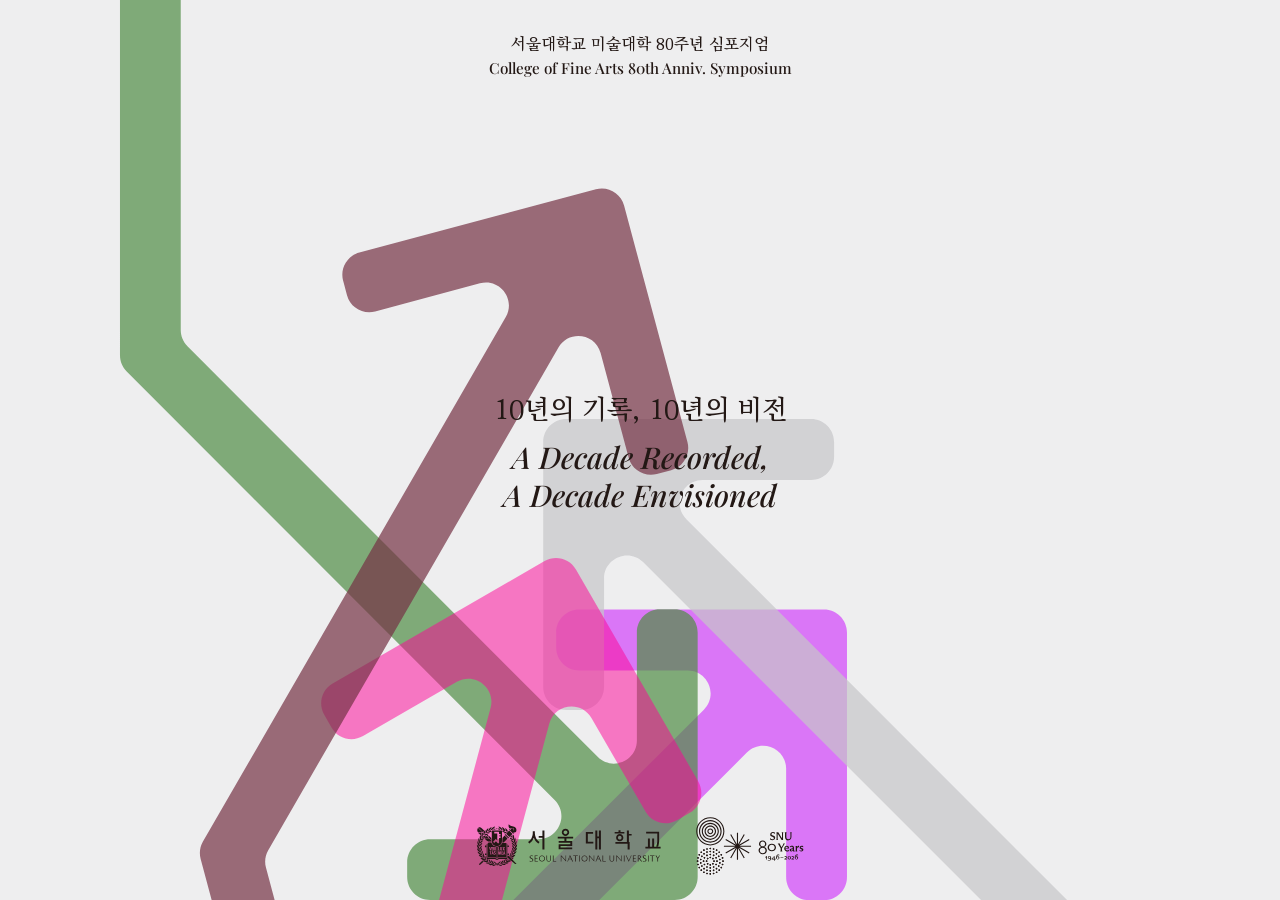
<file: index.html>
<!doctype html>
<html lang="ko" data-revision="12">
  <head>
    <meta charset="utf-8" />
    <meta
      name="viewport"
      content="width=device-width,initial-scale=1,viewport-fit=cover"
    />
    <meta name="theme-color" content="#EEEEEF" />
    <meta name="apple-mobile-web-app-capable" content="yes" />
    <meta name="mobile-web-app-capable" content="yes" />
    <meta
      name="apple-mobile-web-app-status-bar-style"
      content="black-translucent"
    />
    <meta name="apple-mobile-web-app-title" content="궤적 그리기" />
    <link rel="manifest" href="manifest.webmanifest?v=12" />
    <meta
      name="description"
      content="10년의 기록, 10년의 비전. 사진 속 색으로 나만의 궤적과 포스터를 만드세요."
    />
    <meta name="referrer" content="no-referrer" />
    <title>궤적 그리기 · Create Trajectories</title>
    <link
      rel="icon"
      type="image/png"
      sizes="32x32"
      href="assets/favicon-32.png?v=2"
    />
    <link rel="icon" type="image/svg+xml" href="assets/favicon.svg?v=2" />
    <link
      rel="apple-touch-icon"
      sizes="180x180"
      href="assets/apple-touch-icon.png?v=2"
    />
    <link rel="stylesheet" href="styles.css?v=12" />
    <link
      rel="preload"
      as="font"
      href="assets/fonts/KoPubWorldBatang-Medium.woff2"
      type="font/woff2"
      crossorigin
    />
    <link
      rel="preload"
      as="font"
      href="assets/fonts/PlayfairDisplay-Italic.ttf"
      type="font/ttf"
      crossorigin
    />
    <script src="supabase-config.js" defer></script>
    <script src="core.js" defer></script>
    <script src="archive.js?v=11" defer></script>
    <script src="app.js?v=11" defer></script>
  </head>
  <body>
    <div id="page-background" aria-hidden="true"></div>
    <main id="experience">
      <section id="landing" class="screen" aria-labelledby="landing-title">
        <button
          id="enter"
          class="landing-enter"
          aria-label="궤적 그리기 시작 / Start Create Trajectories"
        >
          <div id="landing-art" aria-hidden="true"></div>
          <img
            class="landing-marks"
            src="assets/landing-marks.svg"
            alt="서울대학교 · 개교 80주년"
          />
          <p class="landing-eyebrow">
            서울대학교 미술대학 80주년 심포지엄<i lang="en"
              >College of Fine Arts 80th Anniv. Symposium</i
            >
          </p>
          <h1 id="landing-title">
            10년의 기록, 10년의 비전<i lang="en"
              >A Decade Recorded,<br />A Decade Envisioned</i
            >
          </h1>
        </button>
      </section>
      <section id="home" class="screen" hidden aria-labelledby="home-title">
        <div id="stripe-field" aria-hidden="true"></div>
        <h1 id="home-title">궤적 그리기<i lang="en">Create Trajectories</i></h1>
        <button class="info-button" data-action="info" lang="en">INFO</button
        ><button
          id="take-photo"
          class="vertical-action camera-action"
          data-stripe="3"
        >
          <span>촬영하기 <i lang="en">Take a Photo</i></span></button
        ><button
          id="choose-photo"
          class="vertical-action library-action"
          data-stripe="4"
        >
          <span>가져오기 <i lang="en">Choose a Photo</i></span>
        </button>
        <button
          id="home-archive"
          class="vertical-action archive-action"
          data-stripe="1"
          data-action="archive"
        >
          <span>궤적 아카이브 <i lang="en">Archive</i></span>
        </button>
        <footer class="logo-bar" aria-label="관련 기관">
          <a
            class="logo-link"
            href="https://art.snu.ac.kr/"
            target="_blank"
            rel="noopener noreferrer"
            ><img src="assets/logo-fine-arts.svg" alt="서울대학교 미술대학"
          /></a>
          <a
            class="logo-link"
            href="https://visualarts.snu.ac.kr/"
            target="_blank"
            rel="noopener noreferrer"
            ><img src="assets/logo-visual-arts.svg" alt="서울대학교 조형연구소"
          /></a>
          <span class="logo-link"
            ><img src="assets/logo-project-1010.svg" alt="SNU 10-10 Project"
          /></span>
          <a
            class="logo-link"
            href="https://www.snu.ac.kr/80th-anniversary/"
            target="_blank"
            rel="noopener noreferrer"
            ><img
              src="assets/logo-anniversary.svg"
              alt="서울대학교 80주년 기념 엠블럼"
          /></a>
        </footer>
      </section>
      <section id="photo" class="screen" hidden aria-label="선택한 사진">
        <div class="photo-backdrop" aria-hidden="true">
          <img
            class="photo-decoration"
            src="assets/photo-decoration.svg"
            alt=""
          />
          <img
            class="photo-decoration desktop-decoration"
            src="assets/photo-decoration-2.svg"
            alt=""
          />
          <img
            class="photo-decoration desktop-decoration"
            src="assets/photo-decoration-3.svg"
            alt=""
          />
        </div>
        <div class="photo-content">
          <div class="photo-frame">
            <img
              id="photo-preview"
              alt="선택한 사진"
              aria-describedby="photo-notice"
            />
            <p id="photo-notice">* 선택된 사진은 궤적 아카이브에 저장됩니다.</p>
          </div>
          <div class="create-area">
            <button id="create" class="color-button">
              <span>그리기</span><i lang="en">Create</i>
            </button>
          </div>
        </div>
        <button
          class="back-button"
          data-action="home"
          aria-label="홈으로 돌아가기"
        >
          <svg viewBox="44 38 48 49" aria-hidden="true">
            <path
              d="M89.0535 72.5939H88.4571C87.9476 72.5939 87.5344 73.0109 87.5344 73.5249V77.9168C87.5344 78.7474 86.5395 79.1621 85.9579 78.5753L68.7695 61.2318C68.5966 61.0573 68.3619 60.9592 68.1169 60.9592H49.3646C48.8552 60.9592 48.4419 60.5421 48.4419 60.0281V40.9311C48.4419 40.417 48.0286 40 47.5192 40H46.9227C46.4133 40 46 40.417 46 40.9311V62.492C46 63.0061 46.4133 63.4231 46.9227 63.4231H67.1049C67.3499 63.4231 67.5846 63.5213 67.7575 63.6957L84.2304 80.3173C84.812 80.9041 84.3998 81.9079 83.5778 81.9079H79.2252C78.7157 81.9079 78.3025 82.3249 78.3025 82.839V83.4408C78.3025 83.9548 78.7157 84.3719 79.2252 84.3719H89.0535C89.563 84.3719 89.9763 83.9548 89.9763 83.4408V73.5238C89.9763 73.0097 89.563 72.5927 89.0535 72.5927"
              fill="currentColor"
            />
          </svg>
        </button>
      </section>
      <section
        id="processing"
        class="screen"
        hidden
        aria-labelledby="processing-label"
        aria-busy="true"
      >
        <div id="process-frames" aria-hidden="true"></div>
        <p id="processing-label" class="sr-only">
          사진의 색과 선에서 궤적을 그리고 있습니다.
        </p>
      </section>
      <section id="finish" class="screen" hidden aria-label="완성된 궤적">
        <div class="finished-art">
          <img id="result-preview" alt="사진에서 생성한 궤적과 날짜" />
        </div>
        <div class="finish-actions">
          <button id="download" class="color-button">
            <span>다운로드</span><i lang="en">Download</i></button
          ><button id="restart" class="color-button">
            <span>다시하기</span><i lang="en">Restart</i>
          </button>
          <button id="open-record" class="color-button">
            <span>궤적 아카이브</span><i lang="en">Archive</i>
          </button>
        </div>
        <p id="archive-status" class="sr-only" role="status"></p>
      </section>
      <section id="info" class="screen" hidden aria-labelledby="info-title">
        <div id="info-art" aria-hidden="true"></div>
        <button
          id="close-info"
          class="back-button"
          aria-label="이전 화면으로 돌아가기"
        >
          <svg viewBox="44 38 48 49" aria-hidden="true">
            <path
              d="M89.0535 72.5939H88.4571C87.9476 72.5939 87.5344 73.0109 87.5344 73.5249V77.9168C87.5344 78.7474 86.5395 79.1621 85.9579 78.5753L68.7695 61.2318C68.5966 61.0573 68.3619 60.9592 68.1169 60.9592H49.3646C48.8552 60.9592 48.4419 60.5421 48.4419 60.0281V40.9311C48.4419 40.417 48.0286 40 47.5192 40H46.9227C46.4133 40 46 40.417 46 40.9311V62.492C46 63.0061 46.4133 63.4231 46.9227 63.4231H67.1049C67.3499 63.4231 67.5846 63.5213 67.7575 63.6957L84.2304 80.3173C84.812 80.9041 84.3998 81.9079 83.5778 81.9079H79.2252C78.7157 81.9079 78.3025 82.3249 78.3025 82.839V83.4408C78.3025 83.9548 78.7157 84.3719 79.2252 84.3719H89.0535C89.563 84.3719 89.9763 83.9548 89.9763 83.4408V73.5238C89.9763 73.0097 89.563 72.5927 89.0535 72.5927"
              fill="currentColor"
            />
          </svg>
        </button>
        <h1 id="info-title" class="sr-only">궤적 그리기 소개</h1>
        <div class="info-copy">
          <div lang="ko">
            <p>
              ‘궤적 그리기’는 서울대학교 80주년 개교를 기념하여 미술대학에서
              주최한 심포지엄 &lt;10년의 기록, 10년의 비전&gt;의 참여 디자인
              프로그램이다.
            </p>
            <p>
              8개의 학과와 연합 전공은 8개의 화살표가 되어, 새로운 궤적을
              만들어낸다. 참가자가 입력한 이미지의 값에 따라, 각기 다른 화살표
              조합이 생겨난다.
            </p>
            <p>
              이 웹사이트는 김연주, 이정아, 크리스 하마모토가 함께 만들었다.
            </p>
          </div>
          <div lang="en">
            <p>
              ‘Create Tra&shy;jec&shy;to&shy;ries’ is a
              par&shy;tic&shy;i&shy;pa&shy;tory design program for &lt;A decade
              Recorded, A decade Envisioned&gt;, a sym&shy;po&shy;sium
              or&shy;ga&shy;nized by the Col&shy;lege of Fine Arts to
              com&shy;mem&shy;o&shy;rate the 80th
              an&shy;ni&shy;ver&shy;sa&shy;ry of Seoul Na&shy;tion&shy;al
              Uni&shy;ver&shy;si&shy;ty.
            </p>
            <p>
              The eight de&shy;part&shy;ments and
              in&shy;ter&shy;dis&shy;ci&shy;pli&shy;nary pro&shy;grams take the
              form of eight ar&shy;rows, com&shy;ing to&shy;geth&shy;er to
              create new tra&shy;jec&shy;to&shy;ries. Dif&shy;fer&shy;ent
              com&shy;bi&shy;na&shy;tions of ar&shy;rows are
              gen&shy;er&shy;at&shy;ed based on val&shy;ues de&shy;rived from
              im&shy;ages up&shy;load&shy;ed by par&shy;tic&shy;i&shy;pants.
            </p>
            <p>
              This website was created by Yeonjoo Kim, Jung Ah Lee, and Chris
              Hamamoto.
            </p>
          </div>
        </div>
      </section>
      <section
        id="gallery"
        class="screen gallery-screen"
        hidden
        aria-labelledby="gallery-title"
      >
        <header class="gallery-header">
          <button
            class="back-button"
            data-action="home"
            aria-label="홈으로 돌아가기"
          >
            <svg viewBox="44 38 48 49" aria-hidden="true">
              <path
                d="M89.0535 72.5939H88.4571C87.9476 72.5939 87.5344 73.0109 87.5344 73.5249V77.9168C87.5344 78.7474 86.5395 79.1621 85.9579 78.5753L68.7695 61.2318C68.5966 61.0573 68.3619 60.9592 68.1169 60.9592H49.3646C48.8552 60.9592 48.4419 60.5421 48.4419 60.0281V40.9311C48.4419 40.417 48.0286 40 47.5192 40H46.9227C46.4133 40 46 40.417 46 40.9311V62.492C46 63.0061 46.4133 63.4231 46.9227 63.4231H67.1049C67.3499 63.4231 67.5846 63.5213 67.7575 63.6957L84.2304 80.3173C84.812 80.9041 84.3998 81.9079 83.5778 81.9079H79.2252C78.7157 81.9079 78.3025 82.3249 78.3025 82.839V83.4408C78.3025 83.9548 78.7157 84.3719 79.2252 84.3719H89.0535C89.563 84.3719 89.9763 83.9548 89.9763 83.4408V73.5238C89.9763 73.0097 89.563 72.5927 89.0535 72.5927"
                fill="currentColor"
              />
            </svg>
          </button>
          <h1 id="gallery-title">
            궤적 아카이브<i lang="en">Trajectory Archive</i>
          </h1>
        </header>
        <p id="gallery-status" role="status"></p>
        <div
          id="gallery-scroll"
          class="gallery-scroll"
          tabindex="0"
          role="region"
          aria-label="최신순 궤적 목록"
        >
          <div id="gallery-grid" class="gallery-grid"></div>
          <div id="gallery-sentinel" aria-hidden="true"></div>
          <button id="gallery-more" class="text-button" hidden>
            궤적 더 불러오기
          </button>
        </div>
      </section>
      <section
        id="record"
        class="screen record-screen"
        hidden
        aria-labelledby="record-title"
      >
        <header class="record-header">
          <button
            class="back-button"
            data-action="archive"
            aria-label="아카이브로 돌아가기"
          >
            <svg viewBox="44 38 48 49" aria-hidden="true">
              <path
                d="M89.0535 72.5939H88.4571C87.9476 72.5939 87.5344 73.0109 87.5344 73.5249V77.9168C87.5344 78.7474 86.5395 79.1621 85.9579 78.5753L68.7695 61.2318C68.5966 61.0573 68.3619 60.9592 68.1169 60.9592H49.3646C48.8552 60.9592 48.4419 60.5421 48.4419 60.0281V40.9311C48.4419 40.417 48.0286 40 47.5192 40H46.9227C46.4133 40 46 40.417 46 40.9311V62.492C46 63.0061 46.4133 63.4231 46.9227 63.4231H67.1049C67.3499 63.4231 67.5846 63.5213 67.7575 63.6957L84.2304 80.3173C84.812 80.9041 84.3998 81.9079 83.5778 81.9079H79.2252C78.7157 81.9079 78.3025 82.3249 78.3025 82.839V83.4408C78.3025 83.9548 78.7157 84.3719 79.2252 84.3719H89.0535C89.563 84.3719 89.9763 83.9548 89.9763 83.4408V73.5238C89.9763 73.0097 89.563 72.5927 89.0535 72.5927"
                fill="currentColor"
              />
            </svg>
          </button>
          <h1 id="record-title">
            궤적 아카이브<i lang="en">Trajectory Archive</i>
          </h1>
        </header>
        <p id="record-description" class="sr-only" role="status"></p>
        <div class="record-media" id="record-media">
          <div id="record-images" hidden>
            <figure>
              <img id="record-photo" alt="궤적의 바탕이 된 사진" />
            </figure>
            <figure>
              <img
                id="record-arrows"
                alt="사진에서 만들어진 궤적과 생성 날짜"
              />
            </figure>
          </div>
          <button
            id="delete-record"
            class="delete-button"
            aria-label="내 게시물 삭제"
            hidden
          >
            <svg
              width="16"
              height="22"
              viewBox="0 0 16 22"
              fill="none"
              aria-hidden="true"
            >
              <path
                d="M11.9898 0C13.0288 7.02079e-05 13.9719 0.607983 14.4019 1.55371L15.5484 4.07715C15.7588 4.54 15.8319 5.05358 15.7584 5.55664L13.7867 19.0332C13.5963 20.3346 12.4798 21.2996 11.1646 21.2998H4.62167C3.30644 21.2997 2.19005 20.3346 1.9996 19.0332L0.0279215 5.55664C-0.0455634 5.05367 0.0266515 4.53993 0.236906 4.07715L1.38437 1.55371C1.81446 0.607969 2.75751 5.22471e-05 3.79648 0H11.9898ZM1.33749 5.53125L3.28573 18.8457C3.3829 19.5085 3.95182 19.9999 4.62167 20H11.1646C11.8344 19.9998 12.4024 19.5084 12.4996 18.8457L14.4488 5.53125H1.33749ZM5.20077 6.92285C5.55946 6.92303 5.85091 7.21458 5.85116 7.57324V17.1885C5.85101 17.5472 5.55952 17.8377 5.20077 17.8379C4.84208 17.8377 4.55151 17.5472 4.55136 17.1885V7.57324C4.55161 7.21462 4.84215 6.92309 5.20077 6.92285ZM7.89316 6.92285C8.25184 6.92303 8.54329 7.21458 8.54355 7.57324V17.1885C8.5434 17.5472 8.2519 17.8377 7.89316 17.8379C7.5344 17.8377 7.24389 17.5472 7.24374 17.1885V7.57324C7.24399 7.21457 7.53446 6.92301 7.89316 6.92285ZM10.5855 6.92285C10.9442 6.92303 11.2357 7.21458 11.2359 7.57324V17.1885C11.2358 17.5472 10.9443 17.8377 10.5855 17.8379C10.2267 17.8378 9.93627 17.5473 9.93612 17.1885V7.57324C9.93638 7.21452 10.2268 6.92292 10.5855 6.92285ZM3.79648 1.30078C3.2672 1.30083 2.78607 1.61 2.56698 2.0918L1.5953 4.23047H14.191L13.2184 2.0918C12.9992 1.61012 12.519 1.30085 11.9898 1.30078H3.79648Z"
                fill="currentColor"
              />
            </svg>
          </button>
        </div>
        <nav class="record-navigation" aria-label="게시물 이동">
          <button
            id="record-prev"
            class="arrow-button post-arrow"
            aria-label="이전 게시물"
            disabled
          >
            <svg viewBox="0 0 142.56 270.11" aria-hidden="true">
              <path
                d="M0,66.02V5.67C0,2.54,2.54,0,5.67,0h60.35c3.13,0,5.67,2.54,5.67,5.67v3.66c0,3.13-2.54,5.67-5.67,5.67h-26.72c-5.05,0-7.58,6.11-4.01,9.68l105.61,105.61c1.06,1.06,1.66,2.51,1.66,4.01v130.15c0,3.13-2.54,5.67-5.67,5.67H5.67c-3.13,0-5.67-2.54-5.67-5.67v-3.66c0-3.13,2.54-5.67,5.67-5.67h116.22c3.13,0,5.67-2.54,5.67-5.67v-108.94c0-1.5-.6-2.95-1.66-4.01L24.68,35.28c-3.57-3.57-9.68-1.04-9.68,4.01v26.74c0,3.13-2.54,5.67-5.67,5.67h-3.66C2.54,71.69,0,69.15,0,66.02Z"
                fill="currentColor"
              />
            </svg>
          </button>
          <button
            id="record-next"
            class="arrow-button post-arrow"
            aria-label="다음 게시물"
            disabled
          >
            <svg viewBox="0 0 270.06 270.06" aria-hidden="true">
              <path
                d="M198.37,5.67v3.66c0,3.13,2.54,5.67,5.67,5.67h26.73c5.05,0,7.58,6.11,4.01,9.68l-105.55,105.55c-1.06,1.06-1.66,2.51-1.66,4.01v115.15c0,3.13-2.54,5.67-5.67,5.67H5.67c-3.13,0-5.67,2.54-5.67,5.67v3.66c0,3.13,2.54,5.67,5.67,5.67h131.22c3.13,0,5.67-2.54,5.67-5.67v-123.94c0-1.5.6-2.95,1.66-4.01l101.16-101.16c3.57-3.57,9.68-1.04,9.68,4.01v26.73c0,3.13,2.54,5.67,5.67,5.67h3.66c3.13,0,5.67-2.54,5.67-5.67V5.67c0-3.13-2.54-5.67-5.67-5.67h-60.35c-3.13,0-5.67,2.54-5.67,5.67Z"
                fill="currentColor"
              />
            </svg>
          </button>
        </nav>
        <button id="retry-cloud" class="text-button" hidden>
          온라인 저장 다시 시도 ↗
        </button>
      </section>
    </main>
    <input
      id="camera-file"
      type="file"
      accept="image/*"
      capture="environment"
      hidden
    /><input id="library-file" type="file" accept="image/*" hidden />
    <p id="status" class="sr-only" role="status" aria-live="polite"></p>
    <div id="error" class="error-toast" role="alert" hidden>
      <span id="error-message"></span>
      <button id="retry-error-save" hidden>저장 다시 시도</button>
      <button id="dismiss-error" aria-label="오류 메시지 닫기">×</button>
    </div>
    <dialog
      id="delete-dialog"
      aria-labelledby="delete-title"
      aria-describedby="delete-description"
    >
      <h2 id="delete-title">게시물을 삭제할까요?</h2>
      <p id="delete-description">
        사진·궤적·포스터가 이 브라우저와 온라인 아카이브에서 삭제됩니다. 삭제
        후에는 되돌릴 수 없습니다.
      </p>
      <div class="delete-actions">
        <button type="button" id="cancel-delete" class="color-button">
          <span>취소</span><i lang="en">Cancel</i>
        </button>
        <button type="button" id="confirm-delete" class="color-button">
          <span>삭제</span><i lang="en">Delete</i>
        </button>
      </div>
      <p id="delete-progress" role="status"></p>
    </dialog>
    <dialog id="download-dialog" aria-label="이미지 저장">
      <form method="dialog">
        <button class="dialog-close" aria-label="닫기">×</button>
        <button type="button" id="save-arrows" class="color-button">
          <span>궤적 저장하기</span><i lang="en">Save trajectory</i></button
        ><button type="button" id="save-poster" class="color-button">
          <span>포스터 저장하기</span><i lang="en">Save poster</i></button
        ><button type="button" id="save-both" class="color-button">
          <span>둘 다 저장하기</span><i lang="en">Save both</i></button
        ><button type="button" id="download-done" class="color-button">
          <span>궤적 아카이브</span><i lang="en">Archive</i>
        </button>
        <p id="download-status" role="status"></p>
      </form>
    </dialog>
  </body>
</html>
</file>
<file: styles.css>
@font-face {
  font-family: "Pretendard";
  src: url("assets/fonts/Pretendard-Regular.woff2") format("woff2");
  font-weight: 400;
  font-style: normal;
  font-display: swap;
}
@font-face {
  font-family: "Playfair Display";
  src: url("assets/fonts/PlayfairDisplay-Regular.ttf") format("truetype");
  font-weight: 400 900;
  font-style: normal;
  font-display: swap;
}
@font-face {
  font-family: "KoPubWorld Batang";
  src: url("assets/fonts/KoPubWorldBatang-Medium.woff2") format("woff2");
  font-weight: 500;
  font-style: normal;
  font-display: swap;
}
@font-face {
  font-family: "Panchi Mono";
  src: url("assets/fonts/PanchiMono.otf") format("opentype");
  font-weight: 400;
  font-style: normal;
  font-display: swap;
}
@font-face {
  font-family: "Playfair Display";
  src: url("assets/fonts/PlayfairDisplay-Italic.ttf") format("truetype");
  font-weight: 400 900;
  font-style: italic;
  font-display: swap;
}
:root {
  --paper: #eeeeef;
  --ko: "KoPubWorld Batang", serif;
  --en: "Playfair Display", Georgia, serif;
  --date: "Panchi Mono", monospace;
  --view-height: 100vh;
  --safe-top: env(safe-area-inset-top, 0px);
  --safe-bottom: env(safe-area-inset-bottom, 0px);
  font-family: var(--ko);
  font-weight: 500;
  font-synthesis: none;
  color: #231815;
  background: var(--page-surface, var(--paper));
  color-scheme: light;
}
@supports (height: 100dvh) {
  :root {
    --view-height: 100dvh;
  }
}
* {
  box-sizing: border-box;
}
html,
body {
  width: 100%;
  height: 100%;
  margin: 0;
  overflow: hidden;
  overscroll-behavior: none;
}
body {
  background: var(--page-surface, var(--paper));
  touch-action: manipulation;
}
button,
a,
input {
  font: inherit;
}
button {
  border: 0;
  cursor: pointer;
  color: inherit;
  -webkit-tap-highlight-color: transparent;
  touch-action: manipulation;
}
button:disabled {
  opacity: 0.5;
  cursor: wait;
}
button:focus-visible,
a:focus-visible {
  outline: 2px solid currentColor;
  outline-offset: 3px;
}
[hidden] {
  display: none !important;
}
[lang="en"],
i {
  font-family: var(--en);
  font-weight: 500;
  font-style: italic;
}
#experience {
  --page-x: 8.45vw;
  --page-top: max(2.5dvh, var(--safe-top));
  --title-size: 30px;
  --back-size: 52px;
  --page-bottom: max(2.5dvh, var(--safe-bottom));
  --action-width: min(50vw, 240px);
  --action-height: calc(var(--action-width) * 85 / 201);
  --photo-gap: clamp(16px, 4dvh, 42px);
  --art-width: 100vw;
  --art-height: calc(
    var(--view-height) - var(--page-top) - var(--page-bottom) -
      var(--action-height) - var(--photo-gap)
  );
  width: 100%;
  height: var(--view-height);
  margin: 0 auto;
  background: var(--paper);
  position: fixed;
  inset: 0;
}
.screen {
  height: 100%;
  width: 100%;
  min-height: 0;
  position: relative;
  overflow: hidden;
  isolation: isolate;
}
.landing-enter {
  position: relative;
  display: block;
  padding: 0;
  background: var(--paper);
  width: 100%;
  height: 100%;
  text-align: center;
}
#landing-art {
  position: absolute;
  inset: 0;
  pointer-events: none;
}
#landing-art svg {
  display: block;
  width: 100%;
  height: 100%;
}
.landing-arrow {
  transform-box: fill-box;
  transform-origin: 50% 100%;
  animation: drop-block 3.6s cubic-bezier(0.55, 0.02, 0.9, 0.45) both;
  animation-delay: calc(var(--block) * 330ms);
}
@keyframes drop-block {
  0% {
    transform: translate(-4vw, -130vh) rotate(-28deg);
  }
  100% {
    transform: translateY(0) rotate(0);
  }
}
.landing-eyebrow {
  position: absolute;
  top: max(3.7%, var(--safe-top));
  left: 3%;
  right: 3%;
  margin: 0;
  font-size: 14px;
  line-height: 1.5;
  pointer-events: none;
}
.landing-eyebrow i {
  display: block;
  font-size: 0.95em;
  font-style: normal;
}
.landing-enter h1 {
  position: absolute;
  top: 43.5%;
  left: 3%;
  right: 3%;
  font-size: 24px;
  font-weight: 500;
  line-height: 1.4;
  margin: 0;
  pointer-events: none;
}
.landing-enter h1 i {
  display: block;
  margin: 10px auto 0;
  font-size: 27px;
  line-height: 1.25;
}
.info-button {
  position: absolute;
  top: max(2.5%, var(--safe-top));
  right: 5.5%;
  min-width: 48px;
  min-height: 44px;
  padding: 10px 6px;
  background: transparent;
  z-index: 5;
  font-size: 13px;
  font-family: "Pretendard", sans-serif;
  font-weight: 400;
  font-style: normal;
  border-radius: 8px;
}
#home {
  --library-level: 42%;
  --action-step: 17%;
}
#stripe-field {
  position: absolute;
  inset: 0;
  display: flex;
  touch-action: none;
  overflow: hidden;
}
#stripe-field .stripe {
  flex: 1;
  min-width: 0;
  transition: background-color 0.35s ease;
}
#home h1 {
  position: absolute;
  top: max(3.9%, var(--safe-top));
  left: 8.45%;
  margin: 0;
  font-size: var(--title-size);
  font-weight: 500;
  line-height: 1.2;
  pointer-events: none;
}
#home h1 i {
  display: block;
  font-size: 0.97em;
  line-height: 1.25;
}
.vertical-action {
  position: absolute;
  top: 18%;
  bottom: 19%;
  width: 12.5%;
  padding: 0;
  background: transparent;
  font-size: clamp(13px, 4vw, 17px);
  white-space: nowrap;
  touch-action: none;
  transition: background-color 0.1s;
}
.vertical-action > span {
  position: absolute;
  left: 50%;
  transform: translate(-50%, -50%) rotate(-90deg);
  line-height: 1.4;
  padding-block: 3px;
}
.vertical-action i {
  font-weight: 500;
}
.camera-action {
  left: 37.5%;
}
.camera-action span {
  top: calc(var(--library-level) + var(--action-step));
}
.library-action {
  left: 50%;
}
.library-action span {
  top: var(--library-level);
}
.archive-action {
  left: 12.5%;
}
.archive-action span {
  top: calc(var(--library-level) + var(--action-step) + var(--action-step));
}
.logo-bar {
  position: absolute;
  left: 7.2%;
  right: 7.2%;
  bottom: max(2.5%, var(--safe-bottom));
  display: grid;
  grid-template-columns: 82fr 84fr 105fr 67fr;
  gap: 3px;
  align-items: start;
}
.logo-link {
  display: block;
  min-width: 0;
}
.logo-link img {
  display: block;
  width: 100%;
  height: auto;
}
.photo-backdrop {
  position: absolute;
  inset: 0;
  z-index: -1;
  overflow: hidden;
}
.photo-decoration {
  position: absolute;
  inset: 0;
  width: 100%;
  height: 100%;
  transform-origin: 65% 85%;
  animation: timber-drift 16s cubic-bezier(0.45, 0, 0.55, 1) infinite alternate;
}
.desktop-decoration {
  display: none;
}
@keyframes timber-drift {
  from {
    transform: translate(-3%, -1%) rotate(-5deg);
  }
  to {
    transform: translate(4%, 4%) rotate(5deg);
  }
}
.photo-content {
  display: flex;
  flex-direction: column;
  align-items: center;
  height: 100%;
  width: 100%;
  padding-top: var(--page-top);
  padding-bottom: var(--page-bottom);
}
#photo-preview {
  display: block;
  flex: 0 0 auto;
  width: min(
    var(--art-width),
    calc(var(--art-height) * var(--photo-ratio, 0.6666667))
  );
  height: auto;
  max-width: 100%;
  max-height: var(--art-height);
  object-fit: contain;
  object-position: top center;
  min-height: 0;
}
.create-area {
  width: 100%;
  margin-top: var(--photo-gap);
  flex-shrink: 0;
  display: flex;
  justify-content: center;
}
.color-button {
  display: flex;
  flex-direction: column;
  align-items: center;
  justify-content: center;
  background: var(--button-color, #d766f8);
  color: var(--button-ink, #231815);
  border-radius: 20px;
  min-height: clamp(52px, 10dvh, 85px);
  padding: 12px;
  gap: 2px;
  line-height: 1.3;
  font-size: 15px;
  transition:
    background-color 0.12s,
    color 0.12s,
    transform 0.12s;
}
.color-button i {
  font-size: 15px;
}
.color-button:active {
  transform: scale(0.985);
}
.create-area .color-button {
  width: min(50%, 240px);
  height: var(--action-height);
}
.back-button,
.arrow-button {
  position: absolute;
  top: var(--page-top);
  left: var(--page-x);
  width: 52px;
  height: 52px;
  padding: 4px;
  background: transparent;
  z-index: 5;
  color: var(--icon-color, #0099ff);
}
.back-button svg,
.arrow-button svg {
  display: block;
  width: 100%;
  height: 100%;
  fill: currentColor;
}
.finished-art {
  position: absolute;
  top: var(--page-top);
  left: 0;
  right: 0;
  height: var(--art-height);
}
.finished-art img {
  display: block;
  margin: 0 auto;
  width: min(var(--art-width), calc(var(--art-height) * 0.8));
  height: auto;
  max-width: 100%;
  max-height: 100%;
  object-fit: contain;
  object-position: top center;
}
.finish-actions {
  position: absolute;
  left: 50%;
  width: min(100%, 720px);
  transform: translateX(-50%);
  bottom: max(4%, var(--safe-bottom));
  display: grid;
  grid-template-columns: repeat(3, minmax(0, 1fr));
}
.finish-actions .color-button {
  min-width: 0;
  padding: 10px 4px;
  font-size: clamp(11px, 3.4vw, 15px);
}
.finish-actions .color-button i {
  font-size: inherit;
}
.text-button {
  background: transparent;
  border-radius: 8px;
  padding: 8px 5px;
  min-height: 40px;
  text-decoration: underline;
  text-underline-offset: 3px;
  font-size: 12px;
  transition:
    background-color 0.12s,
    color 0.12s;
}
.text-button i {
  margin-left: 4px;
}
#process-frames {
  position: absolute;
  inset: 0;
}
#process-frames img {
  position: absolute;
  width: 100%;
  height: 100%;
  object-fit: fill;
  opacity: 0;
  transition: opacity 0.1s;
}
#process-frames img.active {
  opacity: 1;
}
#info-art {
  position: absolute;
  inset: 0;
  z-index: -1;
  overflow: hidden;
}
#info-art svg {
  height: 100%;
  width: 100%;
  position: absolute;
  transform: scale(1.12);
  transform-origin: left center;
}
.info-copy {
  position: absolute;
  top: max(12.5%, calc(var(--safe-top) + 62px));
  left: 7.2%;
  right: 7.2%;
  bottom: max(4%, var(--safe-bottom));
  font-size: 15px;
  line-height: 1.8;
  word-break: keep-all;
  transform-origin: top left;
  text-align: justify;
  hyphens: auto;
  -webkit-hyphens: auto;
}
.info-copy p {
  margin: 0 0 22px;
}
.info-copy [lang="en"] {
  margin-top: 36px;
  line-height: 1.65;
  word-break: normal;
  font-style: normal;
  font-weight: 400;
  letter-spacing: -0.01em;
  text-justify: inter-word;
  hyphenate-limit-chars: 6 3 3;
}
.info-copy [lang="ko"] {
  letter-spacing: -0.03em;
  word-break: normal;
  line-break: strict;
}
.info-copy [lang="en"] p {
  margin-bottom: 20px;
}
.gallery-screen {
  display: flex;
  flex-direction: column;
  padding: max(16px, var(--safe-top)) 18px max(12px, var(--safe-bottom));
  gap: 12px;
}
.gallery-header {
  display: flex;
  align-items: center;
  gap: 14px;
  flex-shrink: 0;
  min-height: 68px;
}
.gallery-header .back-button {
  position: static;
  flex-shrink: 0;
  width: 44px;
  height: 44px;
}
.gallery-header h1 {
  font-size: 22px;
  line-height: 1.2;
  font-weight: 500;
  margin: 0;
}
.gallery-header h1 i {
  display: block;
  font-size: 16px;
  margin-top: 4px;
}
#gallery-status {
  font-size: 13px;
  line-height: 1.5;
  margin: 0;
}
#gallery-status:empty {
  display: none;
}
.gallery-scroll {
  flex: 1;
  min-height: 0;
  overflow-y: auto;
  overflow-x: hidden;
  overscroll-behavior: contain;
  touch-action: pan-y;
  scrollbar-width: thin;
}
.gallery-grid {
  display: grid;
  grid-template-columns: repeat(2, minmax(0, 1fr));
  gap: 10px;
}
#gallery-sentinel {
  height: 1px;
}
#gallery-more {
  display: block;
  margin: 12px auto;
}
.archive-card {
  position: relative;
  min-width: 0;
  min-height: 0;
  border: 0;
  padding: 0;
  background: transparent;
  overflow: hidden;
  border-radius: 4px;
  box-shadow: inset 0 0 0 2px var(--button-color, transparent);
  aspect-ratio: 4 / 5;
  touch-action: pan-y;
  -webkit-user-select: none;
  user-select: none;
  -webkit-touch-callout: none;
}
.archive-card img {
  position: absolute;
  inset: 0;
  width: 100%;
  height: 100%;
  object-fit: contain;
  background: var(--paper);
  pointer-events: none;
  transition: opacity 0.13s;
}
.archive-card .archive-photo {
  opacity: 0;
  object-fit: cover;
}
.archive-card.is-photo-ready.is-pressed .archive-photo {
  opacity: 1;
}
.archive-card:focus-visible {
  outline-offset: -3px;
}
.record-screen {
  display: flex;
  flex-direction: column;
  padding: 12px 20px max(14px, var(--safe-bottom));
  gap: 8px;
}
.record-header {
  display: flex;
  align-items: center;
  gap: 8px;
  min-height: 74px;
  flex-shrink: 0;
}
.record-header .back-button {
  position: static;
  width: 42px;
  height: 42px;
  flex-shrink: 0;
}
.record-header h1 {
  font-size: 20px;
  font-weight: 500;
  margin: 0;
}
.record-header h1 i {
  display: block;
  font-size: 15px;
}

.record-description {
  font-size: 11px;
  line-height: 1.4;
  margin: 0;
  white-space: pre-line;
  flex-shrink: 0;
}
#record-images {
  min-height: 0;
  flex: 1;
  display: grid;
  grid-template-columns: repeat(2, minmax(0, 1fr));
  grid-template-rows: minmax(0, 1fr);
  gap: 8px;
}
.record-screen figure {
  margin: 0;
  position: relative;
  min-height: 0;
  min-width: 0;
  display: flex;
  flex-direction: column;
}
.record-screen figure img {
  width: 100%;
  min-height: 0;
  flex: 1;
  object-fit: contain;
}
.record-screen figure {
  align-items: center;
  justify-content: center;
}
#record-photo.is-portrait {
  flex: 0 0 auto;
  max-width: 100%;
  max-height: 100%;
  object-fit: cover;
  aspect-ratio: 4 / 5;
}
.record-navigation .arrow-button {
  position: static;
  width: var(--back-size);
  height: var(--back-size);
  padding: 4px;
}
.arrow-button:disabled {
  cursor: default;
}
.record-navigation {
  display: flex;
  justify-content: space-between;
  flex-shrink: 0;
  gap: 12px;
}
.record-navigation button {
  min-width: 0;
}
#gallery,
#record {
  background: var(--archive-background, var(--paper));
  color: var(--archive-ink, #231815);
}
.error-toast {
  position: fixed;
  z-index: 50;
  bottom: max(16px, var(--safe-bottom));
  left: 50%;
  transform: translateX(-50%);
  width: calc(100% - 32px);
  max-width: 448px;
  background: #231815;
  color: white;
  padding: 12px 14px;
  border-radius: 12px;
  display: flex;
  align-items: center;
  gap: 10px;
  font-size: 13px;
  line-height: 1.5;
  box-shadow: 0 4px 30px #0002;
}
.error-toast button {
  margin-left: auto;
  background: transparent;
  color: inherit;
  font-size: 24px;
  min-height: 40px;
  min-width: 32px;
}
.error-toast #retry-error-save {
  flex-shrink: 0;
  max-width: 76px;
  font-size: 12px;
  padding: 4px;
  border-radius: 6px;
}
dialog {
  border: 0;
  background: var(--paper);
  color: #231815;
  max-width: 380px;
  width: calc(100% - 32px);
  max-height: calc(var(--view-height) - 32px);
  overflow: hidden;
  border-radius: 20px;
  padding: 24px 22px 16px;
  box-shadow: 0 8px 50px #0003;
}
dialog::backdrop {
  background: #23181566;
  backdrop-filter: blur(5px);
}
dialog h2 {
  font-size: 21px;
  font-weight: 500;
  margin: 14px 0;
}
dialog p {
  font-size: 12px;
  line-height: 1.5;
  margin: 8px 0 0;
}
#download-status:empty {
  display: none;
}
dialog .color-button {
  width: 100%;
  margin-top: 10px;
  min-height: 58px;
  padding: 8px 12px;
}
dialog form {
  padding-top: 14px;
}
dialog .text-button {
  display: block;
  margin: 10px auto 0;
}
.dialog-close {
  position: absolute;
  right: 8px;
  top: 6px;
  width: 36px;
  height: 36px;
  background: transparent;
  font-size: 24px;
  border-radius: 8px;
}
.sr-only {
  position: absolute;
  width: 1px;
  height: 1px;
  padding: 0;
  margin: -1px;
  overflow: hidden;
  clip: rect(0, 0, 0, 0);
  white-space: nowrap;
  border: 0;
}
@media (hover: hover) {
  .archive-card.is-photo-ready:hover .archive-photo {
    opacity: 1;
  }
}
@media (max-height: 700px) {
  #experience {
    --back-size: 44px;
  }
  .info-copy {
    font-size: 13px;
    line-height: 1.7;
  }
  .info-copy p {
    margin-bottom: 16px;
  }
  .info-copy [lang="en"] {
    margin-top: 22px;
  }
  .info-copy [lang="en"] p {
    margin-bottom: 14px;
  }
  .back-button {
    width: 44px;
    height: 44px;
  }
  .color-button {
    border-radius: 16px;
  }
  .logo-bar {
    bottom: max(2%, var(--safe-bottom));
  }
  .gallery-header {
    min-height: 54px;
  }
  .gallery-screen {
    gap: 8px;
  }
}
@media (orientation: landscape) and (max-height: 500px) and (max-width: 1023px) {
  .vertical-action {
    bottom: 25%;
    font-size: clamp(8px, 2.3dvh, 11px);
  }
  .info-copy {
    display: grid;
    grid-template-columns: 1fr 1fr;
    gap: 22px;
    top: max(16%, 52px);
    font-size: 11px;
    line-height: 1.7;
  }
  .info-copy [lang="en"] {
    margin-top: 0;
  }
  .info-copy p,
  .info-copy [lang="en"] p {
    margin-bottom: 12px;
  }
  .logo-bar {
    left: 12%;
    right: 12%;
    max-height: 18%;
    overflow: hidden;
  }
  .gallery-grid {
    grid-template-columns: repeat(3, minmax(0, 1fr));
  }
  .gallery-header {
    min-height: 44px;
  }
  .gallery-header h1 {
    font-size: 17px;
  }
  .gallery-header h1 i {
    font-size: 12px;
  }
  .gallery-screen {
    padding-top: 8px;
    padding-bottom: 4px;
    gap: 4px;
  }
  .finish-actions .color-button {
    min-height: 44px;
    padding: 6px;
    font-size: 12px;
  }
  .finish-actions .color-button i {
    font-size: 12px;
  }
}
@media (min-width: 600px) {
  .info-copy {
    left: max(7.2%, calc((100% - 720px) / 2));
    right: max(7.2%, calc((100% - 720px) / 2));
  }
  .landing-eyebrow {
    font-size: 14px;
  }
  .logo-bar {
    max-width: 700px;
    margin-inline: auto;
  }
  #photo-preview {
    max-width: 100%;
  }
  .gallery-grid {
    grid-template-columns: repeat(auto-fill, minmax(200px, 1fr));
  }
  .record-screen {
    padding-inline: max(20px, calc((100% - 1100px) / 2));
  }
}
#gallery,
#record {
  padding-top: var(--page-top);
  padding-inline: var(--page-x);
}
.gallery-header,
.record-header {
  position: relative;
  min-height: calc(var(--back-size) + 12px + var(--title-size) * 2.4125);
}
.gallery-header h1,
.record-header h1 {
  position: absolute;
  left: 0;
  top: calc(var(--back-size) + 12px);
  margin: 0;
  font-size: var(--title-size);
  line-height: 1.2;
}
.gallery-header h1 i,
.record-header h1 i {
  font-size: 0.97em;
  line-height: 1.25;
  margin-top: 0;
}
.gallery-header .back-button,
.record-header .back-button {
  position: absolute;
  top: 0;
  left: 0;
  right: auto;
  width: var(--back-size);
  height: var(--back-size);
}

@media (min-width: 1024px) {
  #experience {
    --page-x: 8.45vw;
    --page-top: max(2.5dvh, var(--safe-top));
    --page-bottom: max(3dvh, var(--safe-bottom));
    --title-size: 30px;
    --back-size: clamp(60px, min(6vw, 9dvh), 108px);
    --action-width: clamp(160px, 16vw, 320px);
    --action-gap: clamp(12px, min(1.6vw, 2dvh), 28px);
    --action-height: calc(var(--action-width) * 85 / 201);
    --art-height: calc(
      var(--view-height) - var(--page-top) - var(--page-bottom)
    );
    --art-width: calc(
      100vw - 2 * (var(--page-x) + var(--action-width) + var(--action-gap))
    );
  }

  #home h1,
  .gallery-header h1,
  .record-header h1 {
    font-size: var(--title-size);
    line-height: 1.2;
  }
  #home h1 {
    left: var(--page-x);
    top: var(--page-top);
  }
  #home h1 i,
  .gallery-header h1 i,
  .record-header h1 i {
    font-size: 0.97em;
    line-height: 1.3;
    margin-top: 0;
  }
  .info-button {
    top: var(--page-top);
    right: var(--page-x);
    font-size: clamp(20px, min(1.75vw, 3dvh), 34px);
    min-width: var(--back-size);
    min-height: var(--back-size);
  }
  .back-button {
    left: var(--page-x);
    top: var(--page-top);
    width: var(--back-size);
    height: var(--back-size);
  }
  .vertical-action {
    top: 0;
    bottom: 22%;
    font-size: clamp(28px, min(2vw, 3.4dvh), 40px);
  }
  #home {
    --library-level: 46%;
    --action-step: 8.5%;
  }
  .logo-bar {
    left: var(--page-x);
    right: auto;
    bottom: var(--page-bottom);
    width: min(58vw, 1000px);
    max-width: none;
    max-height: none;
    height: min(18dvh, 180px);
    margin: 0;
    gap: clamp(6px, 1vw, 18px);
  }
  .logo-bar .logo-link {
    height: 100%;
    min-height: 0;
  }
  .logo-bar img {
    height: 100%;
    object-fit: contain;
    object-position: left top;
  }
  .info-copy {
    left: max(var(--page-x), calc((100% - 960px) / 2));
    right: max(var(--page-x), calc((100% - 960px) / 2));
    top: max(17dvh, calc(var(--page-top) + var(--back-size) + 16px));
    bottom: var(--page-bottom);
    display: grid;
    grid-template-columns: 1fr 1fr;
    align-content: start;
    gap: clamp(28px, 4vw, 72px);
    font-size: clamp(18px, 1.4vw, 24px);
    line-height: 1.8;
  }
  .info-copy p,
  .info-copy [lang="en"] p {
    margin-bottom: 1.05em;
  }
  .info-copy [lang="en"] {
    margin-top: 0;
  }

  .create-area {
    position: absolute;
    top: var(--page-top);
    right: var(--page-x);
    width: var(--action-width);
    margin: 0;
  }
  .color-button,
  .finish-actions .color-button {
    font-size: clamp(18px, min(1.65vw, 2.8dvh), 34px);
    min-height: var(--action-height);
    padding: 12px;
    border-radius: clamp(20px, 2vw, 36px);
  }
  .color-button i {
    font-size: inherit;
  }
  .create-area .color-button {
    width: 100%;
    height: var(--action-height);
  }
  .finish-actions {
    top: var(--page-top);
    right: var(--page-x);
    bottom: auto;
    left: auto;
    width: var(--action-width);
    transform: none;
    grid-template-columns: 1fr;
    gap: var(--action-gap);
  }

  .photo-decoration {
    inset: auto;
    left: 0;
    top: 0;
    width: clamp(220px, 32vw, 700px);
    height: clamp(200px, 48dvh, 680px);
    object-fit: contain;
    animation: desktop-drift-one 14s ease-in-out infinite alternate;
  }
  .desktop-decoration {
    display: block;
  }
  .photo-decoration:nth-child(2) {
    animation-name: desktop-drift-two;
    animation-duration: 17s;
  }
  .photo-decoration:nth-child(3) {
    animation-name: desktop-drift-three;
    animation-duration: 20s;
  }
  .gallery-screen,
  .record-screen {
    padding: var(--page-top) var(--page-x) var(--page-bottom);
    gap: clamp(12px, 2.4dvh, 32px);
  }
  .gallery-header,
  .record-header {
    position: relative;
    min-height: calc(var(--back-size) + 12px + var(--title-size) * 2.461);
    gap: 0;
  }

  .gallery-header h1,
  .record-header h1 {
    position: absolute;
    left: 0;
    top: calc(var(--back-size) + 12px);
    margin: 0;
  }
  .gallery-header .back-button,
  .record-header .back-button {
    position: absolute;
    top: 0;
    right: auto;
    left: 0;
    width: var(--back-size);
    height: var(--back-size);
  }

  .text-button,
  #gallery-status {
    font-size: clamp(15px, min(1.4vw, 2.7dvh), 26px);
  }
  .gallery-grid {
    gap: clamp(14px, 1.8vw, 32px);
    grid-template-columns: repeat(auto-fill, minmax(220px, 1fr));
  }
  #record-images {
    gap: clamp(16px, 2vw, 40px);
  }
  dialog {
    max-width: 580px;
    padding: 24px 28px 16px;
  }
  dialog .color-button {
    min-height: clamp(56px, 10dvh, 110px);
  }
}
@keyframes desktop-drift-one {
  0% {
    transform: translate(0, 0) rotate(-12deg);
  }
  50% {
    transform: translate(calc(100vw - 100%), 15dvh) rotate(20deg);
  }
  100% {
    transform: translate(4vw, calc(var(--view-height) - 100%)) rotate(-8deg);
  }
}
@keyframes desktop-drift-two {
  0% {
    transform: translate(calc(100vw - 100%), calc(var(--view-height) - 100%))
      rotate(12deg);
  }
  50% {
    transform: translate(2vw, 25dvh) rotate(-24deg);
  }
  100% {
    transform: translate(calc(100vw - 100%), 0) rotate(8deg);
  }
}
@keyframes desktop-drift-three {
  0% {
    transform: translate(40vw, 0) rotate(-18deg);
  }
  50% {
    transform: translate(calc(100vw - 100%), calc(var(--view-height) - 100%))
      rotate(8deg);
  }
  100% {
    transform: translate(0, 25dvh) rotate(24deg);
  }
}
@media (prefers-reduced-motion: reduce) {
  *,
  *::before,
  *::after {
    animation: none !important;
    transition: none !important;
    scroll-behavior: auto !important;
  }
}

.archive-card::after {
  content: "";
  position: absolute;
  inset: 0;
  border: 2px solid var(--button-color, transparent);
  z-index: 1;
  pointer-events: none;
  border-radius: inherit;
}

.landing-marks {
  position: absolute;
  bottom: max(2.5%, var(--safe-bottom));
  left: 50%;
  width: min(50%, 240px);
  transform: translateX(-50%);
  height: auto;
  pointer-events: none;
}
@media (orientation: landscape) and (max-height: 500px) and (max-width: 1023px) {
  .logo-bar {
    height: 18%;
    max-height: none;
    overflow: visible;
    align-items: stretch;
  }
  .logo-link {
    height: 100%;
    min-height: 0;
  }
  .logo-link img {
    height: 100%;
    object-fit: contain;
    object-position: top;
  }
}

/* Keep viewport painting independent of the safe-area-aware content layout.
   lvh also covers the space exposed while mobile browser controls collapse. */
#page-background {
  position: fixed;
  top: calc(0px - var(--safe-top));
  left: 0;
  width: 100%;
  height: calc(100vh + var(--safe-top) + var(--safe-bottom));
  height: calc(100lvh + var(--safe-top) + var(--safe-bottom));
  background: var(--page-surface, var(--paper));
  pointer-events: none;
}
html[data-screen="home"] #experience,
html[data-screen="home"] #home {
  background: transparent;
}
#stripe-field {
  position: fixed;
  top: calc(0px - var(--safe-top));
  right: 0;
  bottom: auto;
  left: 0;
  height: calc(100vh + var(--safe-top) + var(--safe-bottom));
  height: calc(100lvh + var(--safe-top) + var(--safe-bottom));
}
/* Both archive views share one header: Back, then the Home-sized title. */
.gallery-header,
.record-header {
  display: flex;
  align-items: flex-start;
  gap: clamp(10px, 1.4vw, 24px);
  min-height: max(var(--back-size), calc(var(--title-size) * 2.4125));
}
.gallery-header .back-button,
.record-header .back-button {
  position: static;
  flex: 0 0 var(--back-size);
}
.gallery-header h1,
.record-header h1 {
  position: static;
  font-size: var(--title-size);
  line-height: 1.2;
}

/* Keep desktop type readable even when a mouse-driven window is narrow.
   Width still controls page layout; input capability controls the type minimum. */
@media (min-width: 1024px), (hover: hover) and (pointer: fine) {
  #experience {
    --back-size: clamp(60px, min(6vw, 9dvh), 108px);
  }
  .vertical-action {
    font-size: clamp(28px, 2vw, 40px);
  }
  .info-button {
    font-size: clamp(20px, 1.75vw, 34px);
    min-width: 52px;
    min-height: 52px;
  }
  .back-button {
    width: max(52px, var(--back-size));
    height: max(52px, var(--back-size));
  }
  .color-button,
  .finish-actions .color-button {
    font-size: clamp(18px, 1.65vw, 34px);
  }
  .color-button i {
    font-size: inherit;
  }
  .info-copy {
    top: max(15dvh, calc(var(--page-top) + var(--back-size) + 20px));
    bottom: var(--page-bottom);
    font-size: clamp(18px, 1.4vw, 24px);
    overflow-y: auto;
    overscroll-behavior: contain;
    scrollbar-width: thin;
  }
  .landing-eyebrow {
    font-size: 16px;
  }
  .landing-enter h1 {
    font-size: 27px;
  }
  .landing-enter h1 i {
    font-size: 30px;
  }
  .landing-enter .landing-marks {
    left: 50%;
    right: auto;
    transform: translateX(-50%);
    width: clamp(264px, 26vw, 520px);
  }
}

/* Original Fin.svg buttons: width 201, height 85, circular corner radius 20.
   Change their scale, never their shape. */
.create-area .color-button,
.finish-actions .color-button,
#download-dialog .color-button {
  aspect-ratio: 201 / 85;
  min-height: 0;
  border-radius: 9.950249% / 23.529412%;
  padding: 4px;
  gap: 0;
}
.create-area .color-button {
  width: var(--action-width);
  height: var(--action-height);
}
.finish-actions .color-button {
  width: 100%;
  height: auto;
}
#download-dialog {
  /* Four 201:85 buttons + 30px gaps + 64px padding; reserve 56px for status. */
  width: min(
    580px,
    calc(100vw - 32px),
    calc(
      (
          var(--view-height) - max(16px, var(--safe-top)) -
            max(16px, var(--safe-bottom)) - 150px
        ) *
        201 / 340 + 44px
    )
  );
  max-width: none;
  container-type: inline-size;
  max-height: calc(
    var(--view-height) - max(16px, var(--safe-top)) -
      max(16px, var(--safe-bottom))
  );
  padding: 48px 22px 16px;
}
#download-dialog form {
  display: grid;
  gap: 10px;
  padding: 0;
}
#download-dialog .color-button {
  width: 100%;
  height: auto;
  margin: 0;
  flex-shrink: 0;
}
#download-status:empty {
  display: none;
}

@supports (font-size: 1cqw) {
  #download-dialog .color-button {
    font-size: clamp(15px, 7.5cqw, 36px);
  }
}

#download-dialog .color-button i {
  font-size: inherit;
}

#download-status {
  margin: 0;
  line-height: 1.25;
}

@media (max-width: 1023px) and (hover: none) and (pointer: coarse) {
  #gallery,
  #record {
    --title-size: 26px;
  }
}

/* The notice belongs to the photograph: its type and insets scale with it. */
.photo-frame {
  position: relative;
  flex: 0 0 auto;
  width: min(
    var(--art-width),
    calc(var(--art-height) * var(--photo-ratio, 0.6666667))
  );
  max-width: 100%;
  container-type: inline-size;
}
.photo-frame #photo-preview {
  width: 100%;
}
#photo-notice {
  position: absolute;
  left: 50%;
  right: auto;
  width: max-content;
  max-width: calc(100vw - 2 * var(--page-x));
  transform: translateX(-50%);
  bottom: 2.8%;
  margin: 0;
  padding: 0;
  color: #fff;
  text-align: center;
  font-size: clamp(9px, 2.8cqw, 36px);
  line-height: 1.3;
  white-space: nowrap;
  pointer-events: none;
  text-shadow: 0 1px 4px #0009;
}
.record-media {
  --record-gap: 8px;
  --delete-size: 44px;
  position: relative;
  flex: 1;
  min-height: 0;
  width: 100%;
}
.record-media #record-images {
  position: absolute;
  flex: none;
  left: var(--pair-left, 0px);
  top: var(--pair-top, 0px);
  width: var(--pair-width, 100%);
  height: var(--panel-height, 0px);
  gap: var(--record-gap);
}
.record-media figure,
.record-media figure img {
  width: 100%;
  height: 100%;
  min-height: 0;
}
.record-media figure img {
  flex: none;
}
.delete-button {
  position: absolute;
  left: var(--delete-left, 0px);
  top: var(--delete-top, 0px);
  width: var(--delete-size);
  height: var(--delete-size);
  display: flex;
  justify-content: flex-end;
  align-items: flex-start;
  background: transparent;
  color: var(--delete-ink, #000);
  padding: 0;
}
.delete-button svg {
  width: 16px;
  height: 22px;
}
#delete-dialog {
  width: min(420px, calc(100vw - 32px));
  padding: 24px;
}
#delete-dialog h2 {
  margin-top: 0;
}
#delete-dialog p {
  font-size: 15px;
  line-height: 1.7;
}
.delete-actions {
  display: grid;
  grid-template-columns: 1fr 1fr;
  gap: 10px;
  margin-top: 20px;
}
.delete-actions .color-button {
  aspect-ratio: 201 / 85;
  min-height: 0;
  width: 100%;
  height: auto;
  margin: 0;
  padding: 4px;
  border-radius: 9.950249% / 23.529412%;
}
#delete-progress:empty {
  display: none;
}
@media (min-width: 1024px) {
  .record-media {
    --record-gap: clamp(12px, 1.2vw, 24px);
    --delete-size: clamp(44px, 3vw, 64px);
  }
  .delete-button {
    justify-content: center;
  }
  .delete-button svg {
    width: clamp(20px, 1.4vw, 28px);
    height: auto;
  }
}

@container (max-width: 220px) {
  #photo-notice {
    color: #231815;
    text-shadow: 0 0 3px #eeeeef;
  }
}
</file>
